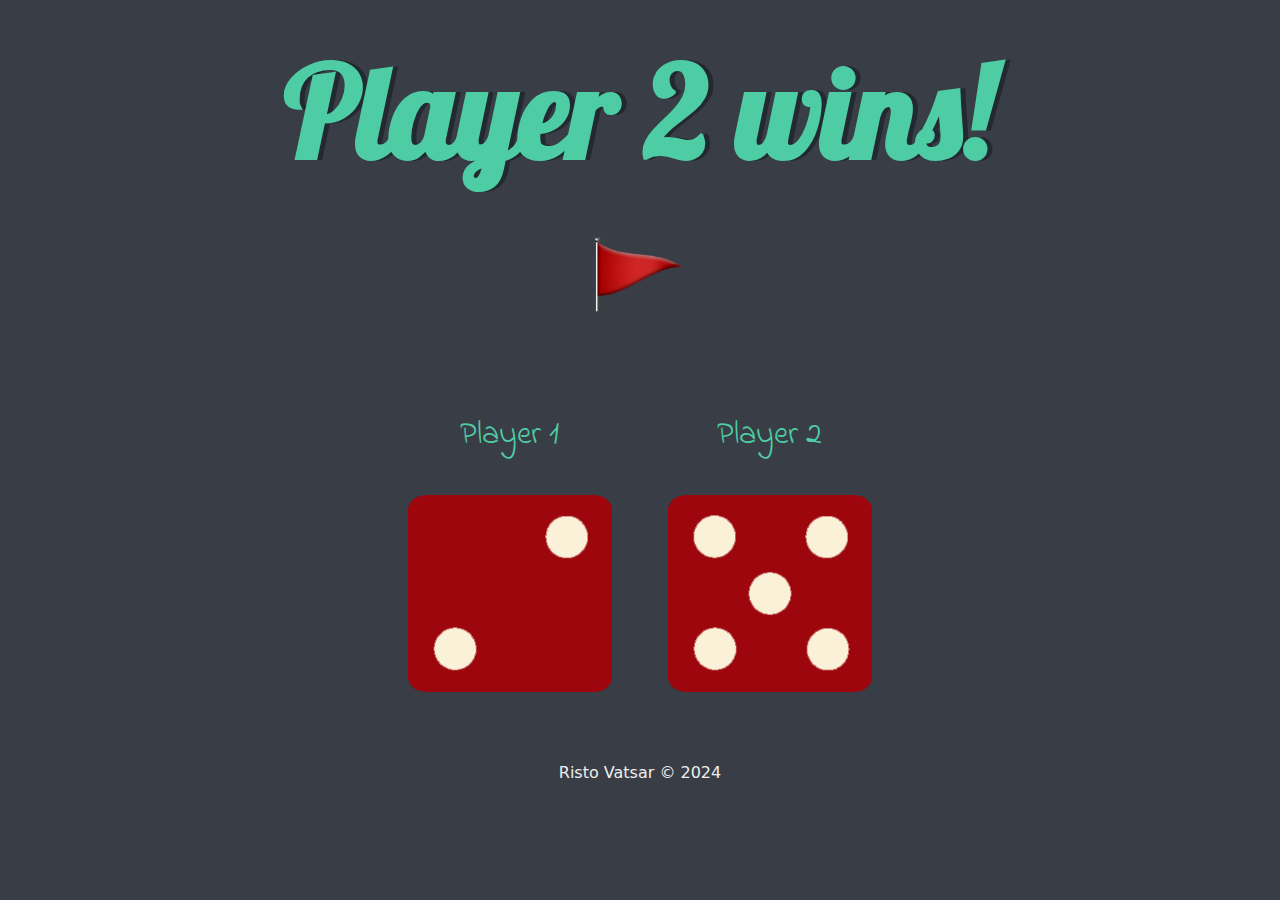
<file: index.html>
<!DOCTYPE html>
<html lang="en" dir="ltr">
    <head>
        <meta charset="utf-8" />
        <title>Dicee</title>
        <link rel="stylesheet" href="styles.css" />
        <link
            href="https://fonts.googleapis.com/css?family=Indie+Flower|Lobster"
            rel="stylesheet"
        />
    </head>
    <body>
        <div class="container">
            <h1 onClick="reload()">Refresh Me</h1>

            <div class="dice">
                <p>Player 1</p>
                <img class="img1" src="images/dice6.png" />
            </div>

            <div class="dice">
                <p>Player 2</p>
                <img class="img2" src="images/dice6.png" />
            </div>
        </div>
        <script src="index.js"></script>
    </body>

    <footer>Risto Vatsar &#169; 2024</footer>
</html>
</file>
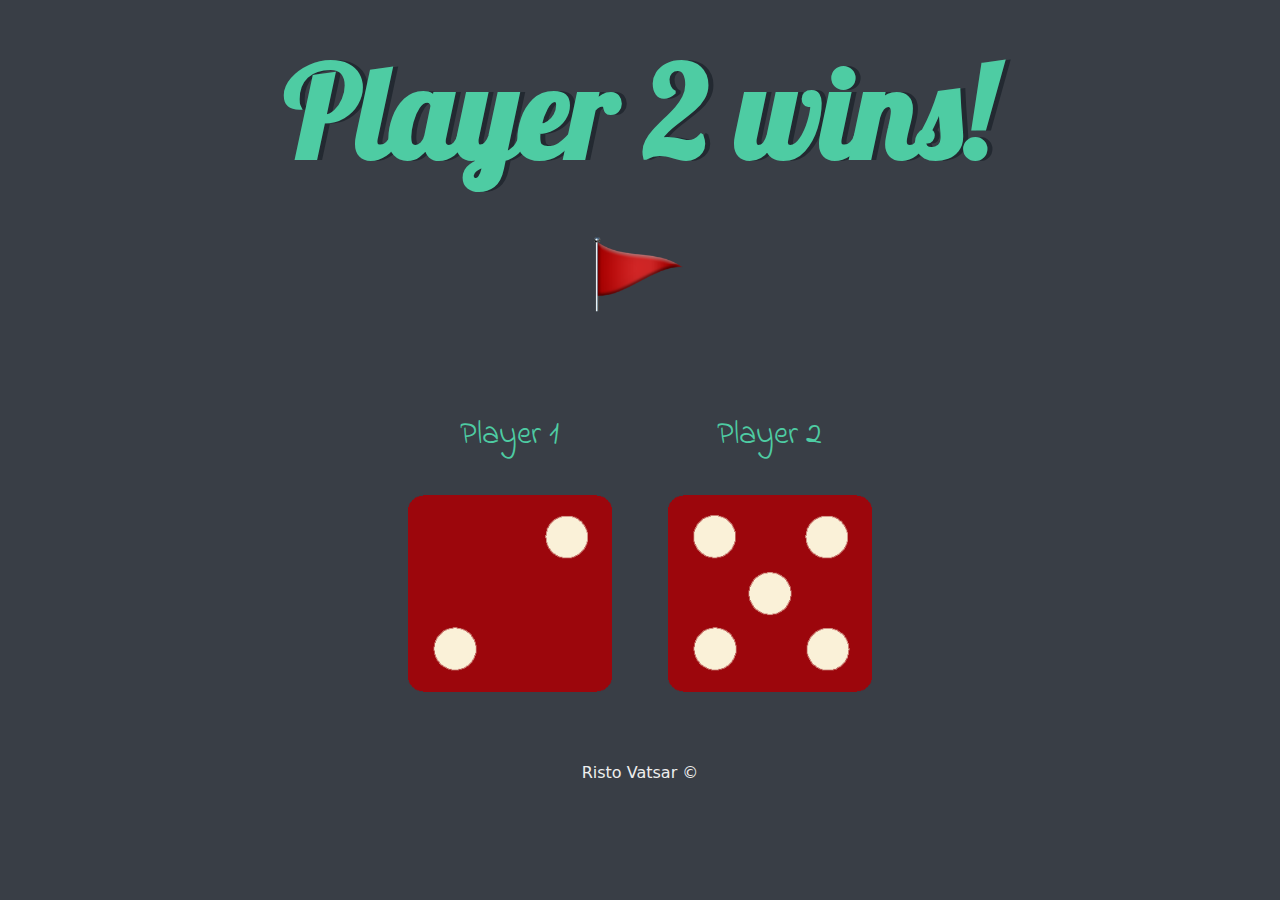
<file: dicee.html>
<!DOCTYPE html>
<html lang="en" dir="ltr">
    <head>
        <meta charset="utf-8" />
        <title>Dicee</title>
        <link rel="stylesheet" href="styles.css" />
        <link
            href="https://fonts.googleapis.com/css?family=Indie+Flower|Lobster"
            rel="stylesheet"
        />
    </head>
    <body>
        <div class="container">
            <h1>Refresh Me</h1>

            <div class="dice">
                <p>Player 1</p>
                <img class="img1" src="images/dice6.png" />
            </div>

            <div class="dice">
                <p>Player 2</p>
                <img class="img2" src="images/dice6.png" />
            </div>
        </div>
        <script src="index.js"></script>
    </body>

    <footer>Risto Vatsar &#169;</footer>
</html>
</file>
<file: styles.css>
.container {
    width: 70%;
    margin: auto;
    text-align: center;
}

.dice {
    text-align: center;
    display: inline-block;
}

body {
    background-color: #393e46;
}

h1 {
    margin: 30px;
    font-family: "Lobster", cursive;
    text-shadow: 5px 0 #232931;
    font-size: 8rem;
    color: #4ecca3;
}

h1:hover {
    cursor: pointer;
}

p {
    font-size: 2rem;
    color: #4ecca3;
    font-family: "Indie Flower", cursive;
}

.flag {
    width: 6rem;
}

img {
    width: 80%;
}

footer {
    margin-top: 5%;
    color: #eeeeee;
    text-align: center;
    font-family: system-ui, sans-serif;
}
</file>
